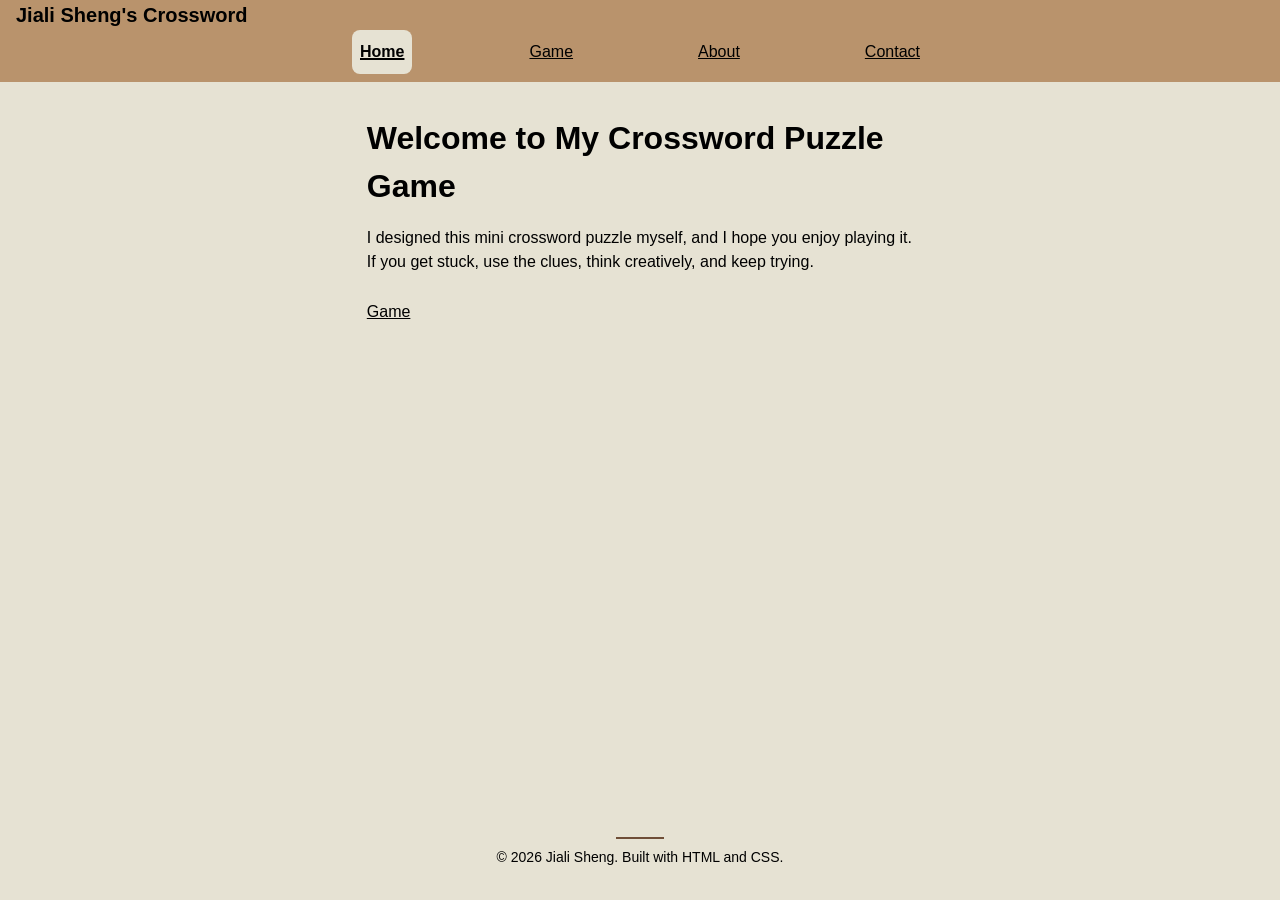
<file: index.html>
<!DOCTYPE html>
<html lang="en">
    <head>
        <meta charset="utf-8">
        <meta name="viewport" content="width=device-width, initial-scale=1">
        <title>Jiali's Crossword | Home</title>
        <link rel="stylesheet" href="css/style.css">
    </head>

    <body>
        <header>
            <nav>
                <p class="site-title">Jiali Sheng's Crossword</p>
                <ul>
                    <li><a href="index.html" aria-current="page">Home</a></li>
                    <li><a href="game.html">Game</a></li>
                    <li><a href="about.html">About</a></li>
                    <li><a href="contact.html">Contact</a></li>
                </ul>
            </nav>
        </header>
        <main>
            <h1>Welcome to My Crossword Puzzle Game</h1>
            <p>
                I designed this mini crossword puzzle myself, and I hope you enjoy playing it.
                If you get stuck, use the clues, think creatively, and keep trying.
            </p>
            <a class="content-link" href="game.html">Game</a>

        </main>
        
        <footer class="site-footer">
            <p>© 2026 Jiali Sheng. Built with HTML and CSS.</p>
        </footer>
    </body>
</html>
</file>
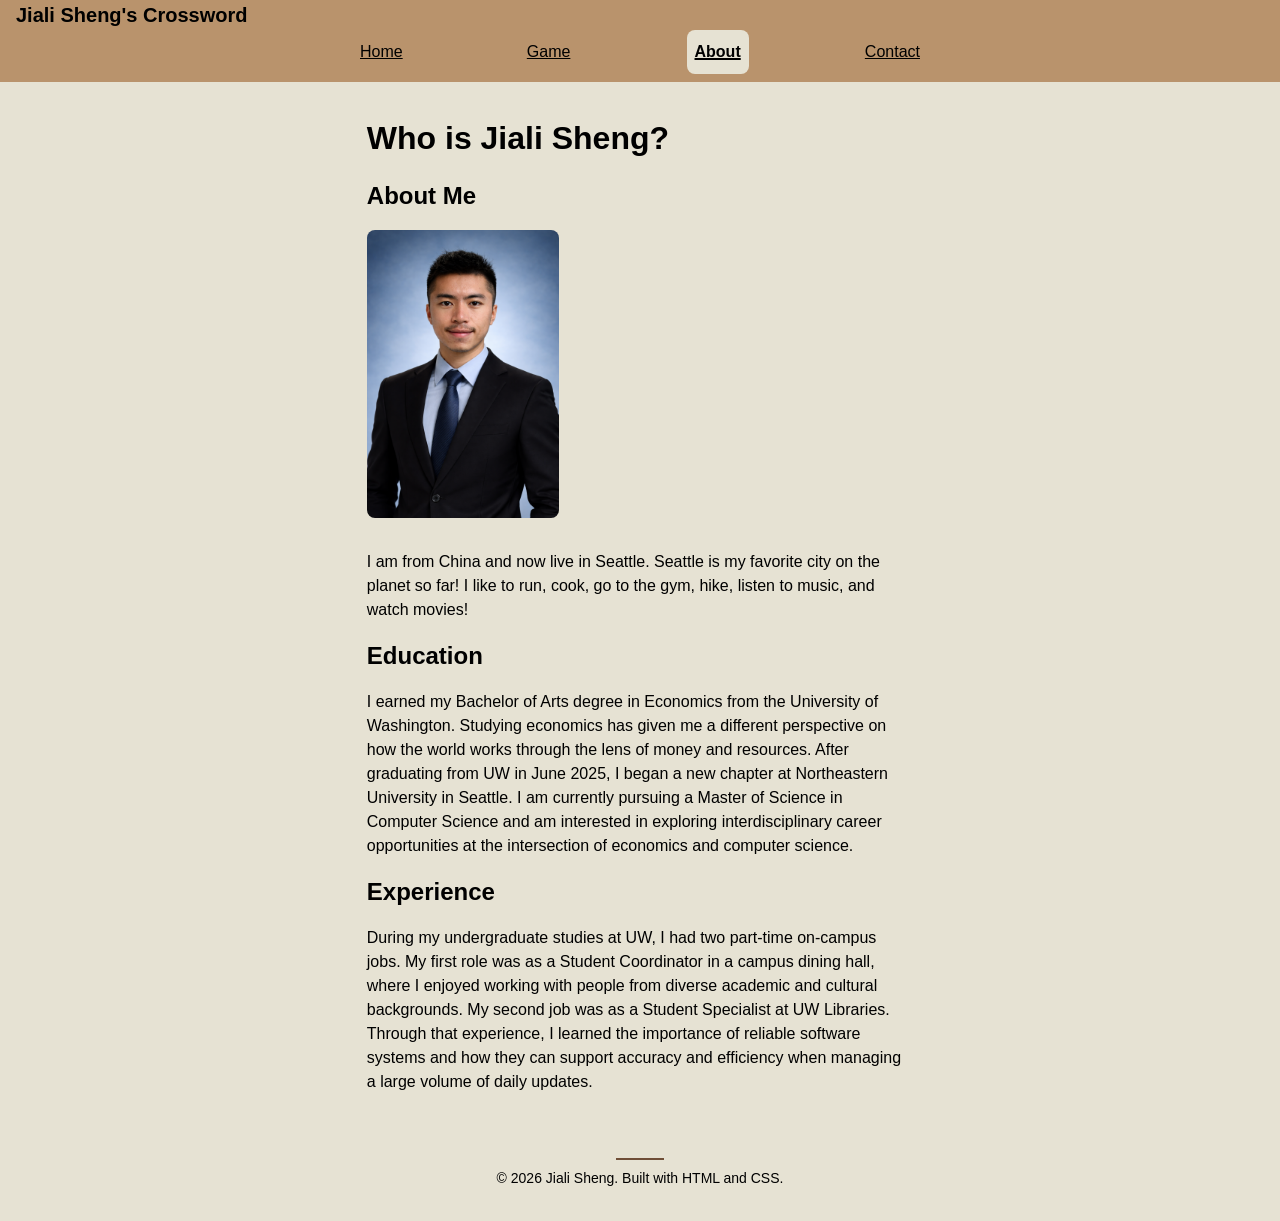
<file: about.html>
<!DOCTYPE html>
<html lang="en">
    <head>
        <meta charset="utf-8">
        <meta name="viewport" content="width=device-width, initial-scale=1">
        <title>Jiali's Crossword | About</title>
        <link rel="stylesheet" href="css/style.css">
    </head>
    <body>
        <header>
            <nav>
                <p class="site-title">Jiali Sheng's Crossword</p>
                <ul>
                    <li><a href="index.html">Home</a></li>
                    <li><a href="game.html">Game</a></li>
                    <li><a href="about.html" aria-current="page">About</a></li>
                    <li><a href="contact.html">Contact</a></li>
                </ul>
            </nav>
        </header>

        <main>
            <h1>Who is Jiali Sheng?</h1>
            <section>
                <h2>About Me</h2>
                <img class="profile-photo" src="images/Jiali_Sheng_Photo.png" alt="Portrait of Jiali Sheng">
                <p>
                    I am from China and now live in Seattle. Seattle is my favorite city on the planet so far!
                    I like to run, cook, go to the gym, hike, listen to music, and watch movies!
                </p>
            </section>
            <section>
                <h2>Education</h2>
                <p>
                    I earned my Bachelor of Arts degree in Economics from the University of Washington. 
                    Studying economics has given me a different perspective on how the world works through 
                    the lens of money and resources. After graduating from UW in June 2025, I began a new 
                    chapter at Northeastern University in Seattle. I am currently pursuing a Master of Science 
                    in Computer Science and am interested in exploring interdisciplinary career opportunities at 
                    the intersection of economics and computer science.
                </p>

            </section>
            
            <section>
                <h2>Experience</h2>
                <p>
                    During my undergraduate studies at UW, I had two part-time on-campus jobs. My first role was 
                    as a Student Coordinator in a campus dining hall, where I enjoyed working with people from 
                    diverse academic and cultural backgrounds. My second job was as a Student Specialist at UW Libraries. 
                    Through that experience, I learned the importance of reliable software systems and how they can support 
                    accuracy and efficiency when managing a large volume of daily updates. 
                </p>
            </section>
        </main>

        <footer class="site-footer">
            <p>© 2026 Jiali Sheng. Built with HTML and CSS.</p>
        </footer>

    </body>
</html>
</file>
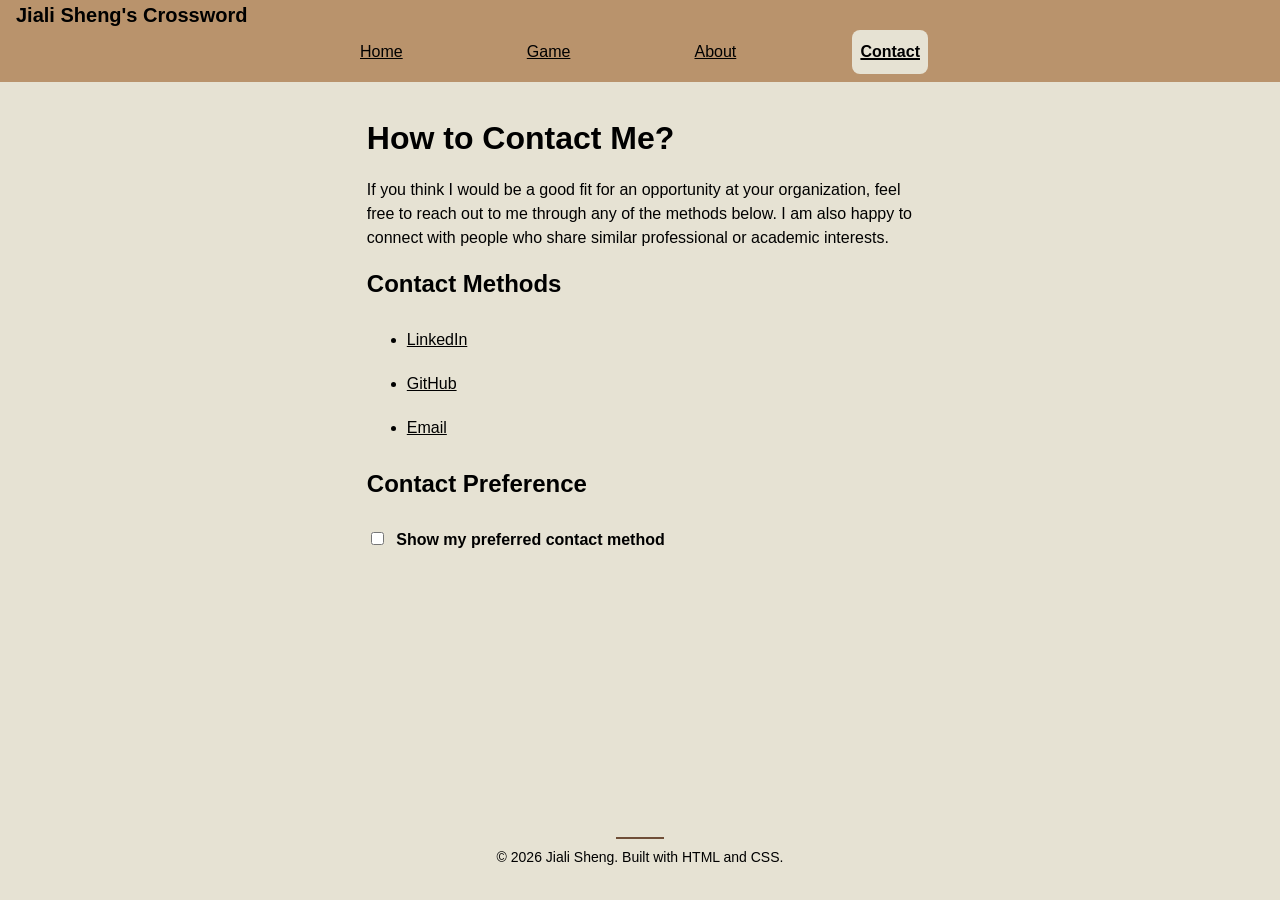
<file: contact.html>
<!DOCTYPE html>
<html lang="en">
    <head>
        <meta charset="utf-8">
        <meta name="viewport" content="width=device-width, initial-scale=1">
        <title>Jiali's Crossword | Contact</title>
        <link rel="stylesheet" href="css/style.css">
    </head>
    <body>
        <header>
            <nav>
                <p class="site-title">Jiali Sheng's Crossword</p>
                <ul>
                    <li><a href="index.html">Home</a></li>
                    <li><a href="game.html">Game</a></li>
                    <li><a href="about.html">About</a></li>
                    <li><a href="contact.html" aria-current="page">Contact</a></li>
                </ul>
            </nav>
        </header>

        <main>
            <h1>How to Contact Me?</h1>
            <p>
                If you think I would be a good fit for an opportunity at your organization, feel free to reach out to me 
                through any of the methods below. I am also happy to connect with people who share similar professional or academic interests.
            </p>

            <section>
                <h2>Contact Methods</h2>
                <ul>
                    <li><a class="content-link" href="https://www.linkedin.com/in/jerry-sheng/" target="_blank" rel="noopener noreferrer">LinkedIn</a></li>
                    <li><a class="content-link" href="https://github.com/jialis3-2133498" target="_blank" rel="noopener noreferrer">GitHub</a></li>
                    <li><a class="content-link" href="mailto:sheng.jial@northeastern.edu">Email</a></li>
                </ul>
            </section>

            <section class="contact-preference">
                <h2>Contact Preference</h2>
                <input type="checkbox" id="show-preference">
                <label for="show-preference">
                    Show my preferred contact method
                </label>
                <p class="preference-note">
                    Email is the best way to reach me.
                </p>
            </section>
        </main>

        <footer class="site-footer">
            <p>© 2026 Jiali Sheng. Built with HTML and CSS.</p>
        </footer>

    </body>
</html>
</file>
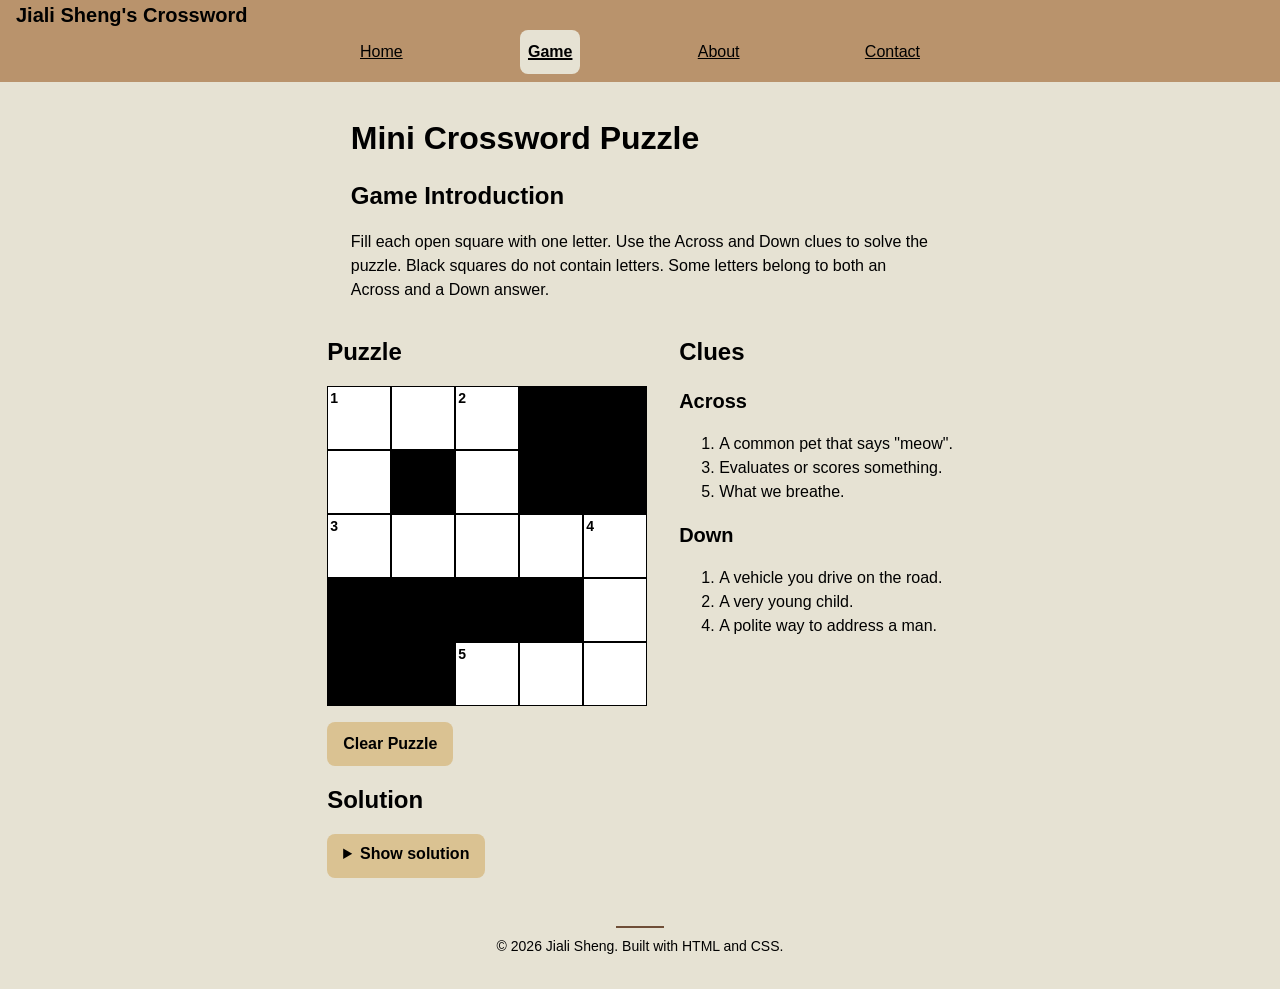
<file: game.html>
<!DOCTYPE html>
<html lang="en">
    <head>
        <meta charset="utf-8">
        <meta name="viewport" content="width=device-width, initial-scale=1">
        <title>Jiali's Crossword | Game</title>
        <link rel="stylesheet" href="css/style.css">
        <link rel="stylesheet" href="css/game.css">
    </head>
    <body>
        <header>
            <nav>
                <p class="site-title">Jiali Sheng's Crossword</p>
                <ul>
                    <li><a href="index.html">Home</a></li>
                    <li><a href="game.html" aria-current="page">Game</a></li>
                    <li><a href="about.html">About</a></li>
                    <li><a href="contact.html">Contact</a></li>
                </ul>
            </nav>
        </header>

        <main class="game-main">
            <div class="game-heading">
                <h1>Mini Crossword Puzzle</h1>
                <section class="game-introduction">
                    <h2>Game Introduction</h2>
                    <p>
                        Fill each open square with one letter.
                        Use the Across and Down clues to solve the puzzle.
                        Black squares do not contain letters.
                        Some letters belong to both an Across and a Down answer.
                    </p>
                </section>
            </div>

            <div class="game-content">
                <div class="puzzle-and-clues-container">
                    <section>
                        <h2>Puzzle</h2>
                        <form>
                            <div class="puzzle-grid">
                                <div class="box open"><input type="text" maxlength="1" aria-label="Row 1, column 1, 1 Across and 1 Down"><span class="clue-number" aria-hidden="true">1</span></div>

                                <div class="box open"><input type="text" maxlength="1" aria-label="Row 1, column 2, 1 Across"></div>
                                <div class="box open"><input type="text" maxlength="1" aria-label="Row 1, column 3, 1 Across and 2 Down"><span class="clue-number" aria-hidden="true">2</span></div>
                                <div class="box blocked"></div>
                                <div class="box blocked"></div>
                                <div class="box open"><input type="text" maxlength="1" aria-label="Row 2, column 1, 1 Down"></div>
                                <div class="box blocked"></div>
                                <div class="box open"><input type="text" maxlength="1" aria-label="Row 2, column 3, 2 Down"></div>
                                <div class="box blocked"></div>
                                <div class="box blocked"></div>
                                <div class="box open"><input type="text" maxlength="1" aria-label="Row 3, column 1, 3 Across and 1 Down"><span class="clue-number" aria-hidden="true">3</span></div>
                                <div class="box open"><input type="text" maxlength="1" aria-label="Row 3, column 2, 3 Across"></div>
                                <div class="box open"><input type="text" maxlength="1" aria-label="Row 3, column 3, 3 Across and 2 Down"></div>
                                <div class="box open"><input type="text" maxlength="1" aria-label="Row 3, column 4, 3 Across"></div>
                                <div class="box open"><input type="text" maxlength="1" aria-label="Row 3, column 5, 3 Across and 4 Down"><span class="clue-number" aria-hidden="true">4</span></div>
                                <div class="box blocked"></div>
                                <div class="box blocked"></div>
                                <div class="box blocked"></div>
                                <div class="box blocked"></div>
                                <div class="box open"><input type="text" maxlength="1" aria-label="Row 4, column 5, 4 Down"></div>
                                <div class="box blocked"></div>
                                <div class="box blocked"></div>
                                <div class="box open"><input type="text" maxlength="1" aria-label="Row 5, column 3, 5 Across"><span class="clue-number" aria-hidden="true">5</span></div>
                                <div class="box open"><input type="text" maxlength="1" aria-label="Row 5, column 4, 5 Across"></div>
                                <div class="box open"><input type="text" maxlength="1" aria-label="Row 5, column 5, 5 Across and 4 Down"></div>
                            </div>
                            <button class="clear-button" type="reset">Clear Puzzle</button>
                        </form>
                    </section>

                    <section>
                        <h2>Clues</h2>
                        <section>
                            <h3>Across</h3>
                            <ol>
                                <li value="1">A common pet that says "meow".</li>
                                <li value="3">Evaluates or scores something.</li>
                                <li value="5">What we breathe.</li>
                            </ol>
                        </section>

                        <section>
                            <h3>Down</h3>
                            <ol>
                                <li value="1">A vehicle you drive on the road.</li>
                                <li value="2">A very young child.</li>
                                <li value="4">A polite way to address a man.</li>
                            </ol>
                        </section>
                    </section>
                </div>

                <section>
                    <h2>Solution</h2>
                    <details>
                        <summary>Show solution</summary>

                        <section>
                            <h3>Across</h3>
                            <ol>
                                <li value="1">CAT</li>
                                <li value="3">RATES</li>
                                <li value="5">AIR</li>
                            </ol>
                        </section>

                        <section>
                            <h3>Down</h3>
                            <ol>
                                <li value="1">CAR</li>
                                <li value="2">TOT</li>
                                <li value="4">SIR</li>
                            </ol>
                        </section>
                    </details>
                </section>
            </div>

        </main>

        <footer class="site-footer">
            <p>© 2026 Jiali Sheng. Built with HTML and CSS.</p>
        </footer>

    </body>
</html>
</file>
<file: css/style.css>
:root {
    --color-bg: #e6e2d3;  /* main page background*/
    --color-surface: #dac292; /* cards / secondary areas*/
    --color-accent: #b9936c; /* accent / navbar / buttons / highlights*/
    --color-accent-dark: #6f4e37;
    --color-muted: #c4b7a6; /* borders / muted sections*/
    --color-text: #000000; /* primary text*/
    --space-small: 0.5rem;
    --space-medium: 1rem;
    --space-large: 2rem;

    --text-small: 0.875rem;
    --text-base: 1rem;
    --text-medium: 1.25rem;
    --text-large: 1.5rem;
    --text-xlarge: 2rem;

    --radius-medium: 0.5rem;
    --tap-target-min: 44px;
    --content-width: 65ch;
    --puzzle-size: 20rem;

    --color-puzzle-open: #ffffff;
    --color-puzzle-blocked: #000000; 
}
*, *::before, *::after {box-sizing: border-box;}

html {
    font-size: 100%;
}

body {
    min-height: 100vh;
    display: flex;
    flex-direction: column;

    background-color: var(--color-bg);
    color: var(--color-text);
    font-family:'Trebuchet MS', 'Lucida Sans Unicode', 'Lucida Grande', 'Lucida Sans', Arial, sans-serif;
    
    font-size: var(--text-base);
    line-height: 1.5;
    margin: 0;
}

main {
    max-width: var(--content-width);
    margin: 0 auto;
    padding: var(--space-medium);
    flex: 1;
}

h1 {
    font-size: var(--text-large);
    margin: var(--space-medium) 0;
}
.site-title {
    font-size: var(--text-medium);
    font-weight: bold;
    margin: 0;
}

h2 {
    font-size: var(--text-medium);
    margin: var(--space-medium) 0;
}

h3 {
    font-size: var(--text-base);
    margin: var(--space-medium) 0;
}

p {
    font-size: var(--text-base);
    margin: var(--space-medium) 0;
}

.profile-photo {
    display: block;
    max-width: 12rem;
    width: 100%;
    height: auto;
    border-radius: var(--radius-medium);
    margin: var(--space-medium) 0 var(--space-large);
}

a {
    color: var(--color-text);
    text-decoration: underline;
    text-underline-offset: auto;
    transition: color 0.2s;
}

@media(hover: hover) {
    a:hover{
        color: var(--color-accent-dark);
    } 
    nav a:hover {
        color: var(--color-text);
        text-decoration-thickness: 3px;
    }
}

a:focus-visible {
    outline: 2px dashed var(--color-text);
    outline-offset: 2px;
}

header {
    background-color: var(--color-accent);
    padding: 0 var(--space-medium) var(--space-small);
    position: sticky;
    top: 0;
    z-index: 10;
}

nav ul {
    max-width: 36rem;
    margin: 0 auto;

    list-style: none;
    padding: 0;

    display: flex;
    justify-content: space-between;
    gap: var(--space-small);

    align-items: center;

}

nav a {
    display: inline-flex;
    align-items: center;
    min-height: var(--tap-target-min);
    padding: var(--space-small);
}

nav a[aria-current="page"] {
    font-weight: 800;
    background-color: var(--color-bg);
    border-radius: var(--radius-medium);
    text-decoration-thickness: 2px;
}

@media (min-width: 48rem) {
    h1 {
        font-size: var(--text-xlarge);
    }
    h2 {
        font-size: var(--text-large);
    }
    h3 {
        font-size: var(--text-medium);
    }

    nav ul {
        gap: var(--space-medium);
    }

}

.site-footer {
    text-align: center;
    padding: var(--space-large) var(--space-medium);
    font-size: var(--text-small);
}
.site-footer p {
    margin: 0;
    font-size: var(--text-small);
}

.site-footer::before {
    content: "";
    display: block;
    width: 3rem;
    height: 2px;
    background-color: var(--color-accent-dark);
    margin: 0 auto var(--space-small);
}

.contact-preference label {
    display: inline-flex;
    align-items: center;
    min-height: var(--tap-target-min);
    cursor: pointer;
    font-weight: bold;
}
#show-preference {
    margin-right: var(--space-small);
}

.preference-note {
    display: none;
    margin-top: var(--space-small);
    padding: var(--space-medium);
    background-color: var(--color-surface);
    border-radius: var(--radius-medium);
}

#show-preference:checked ~ .preference-note {
    display: block;
}

#show-preference:focus-visible {
    outline: 2px dashed var(--color-text);
    outline-offset: 2px;
}

.content-link {
    display: inline-flex;
    align-items: center;
    min-height: var(--tap-target-min);
    min-width: var(--tap-target-min);
}
</file>
<file: css/game.css>
.puzzle-grid {
    display: grid;
    grid-template-columns: repeat(5, 1fr);
    max-width: var(--puzzle-size);
    margin: 0 auto;
    width: 100%;
}
.box {
    aspect-ratio: 1 / 1;
    position: relative;
}

.box input {
    width: 100%;
    height: 100%;
    padding: 0;
    font-size: var(--text-large);
    font-weight: bold;
    display: block;
    border: 1px solid var(--color-text);
    background-color: var(--color-puzzle-open);
    text-align: center;
    text-transform: uppercase;
}
.box input:focus-visible {
    outline: 2px solid var(--color-accent-dark);
    outline-offset: -3px;
}

.open {
    background-color: var(--color-puzzle-open);
}
.blocked {
    background-color: var(--color-puzzle-blocked);
}

.clue-number {
    position: absolute;
    top: 0.15rem;
    left: 0.2rem;

    font-size: var(--text-small);
    font-weight: bold;

    pointer-events: none;
}

.clear-button {
    margin-top: var(--space-medium);
    padding: var(--space-small) var(--space-medium);
    background-color: var(--color-surface);
    border: none;
    border-radius: var(--radius-medium);
    font: inherit;
    font-weight: bold;
    min-height: var(--tap-target-min);
    cursor: pointer;
    transition: background-color 0.2s;
}
@media(hover: hover) {
    .clear-button:hover {
        background-color: var(--color-muted);
    }
}
.clear-button:focus-visible {
    outline: 2px dashed var(--color-text);
    outline-offset: 2px;
}

.game-main {
    max-width: 70rem;
}
.game-heading {
    max-width: var(--content-width);
    margin: 0 auto;
}


.puzzle-and-clues-container {
    display: grid;
    grid-template-columns: 1fr;
    gap: var(--space-large);
    align-items: start;
}

.game-content {
    width: 100%;
    margin: 0 auto;
}

summary {
    cursor: pointer;
    padding: var(--space-small) var(--space-medium);
    background-color: var(--color-surface);
    border-radius: var(--radius-medium);
    font-weight: bold;
    transition: background-color 0.2s;
    width: fit-content;
    min-height: var(--tap-target-min);
}
@media(hover:hover) {
    summary:hover {
        background-color: var(--color-muted);
    }
}
summary:focus-visible {
    outline: 2px dashed var(--color-text);
    outline-offset: 2px;
}

@media (min-width: 48rem) {
    .game-content {
        width: fit-content;
    }
    .puzzle-and-clues-container {
        grid-template-columns: var(--puzzle-size) auto;
    }
    
}
</file>
